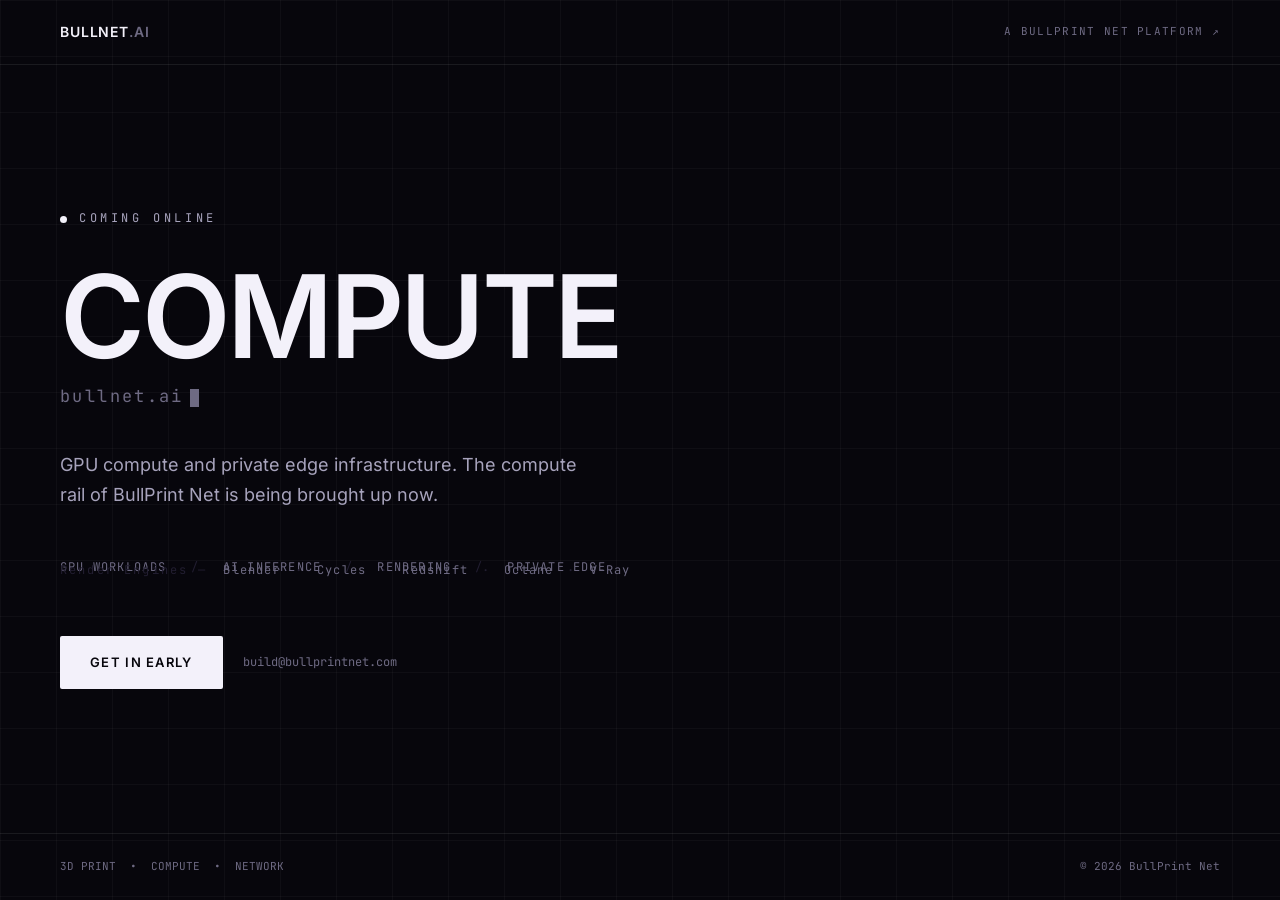
<file: index.html>
<!doctype html>
<html lang="en">
<head>
<meta charset="utf-8">
<meta name="viewport" content="width=device-width, initial-scale=1">
<title>bullnet.ai — COMPUTE // A BullPrint Net platform</title>
<meta name="description" content="GPU compute and private edge infrastructure. bullnet.ai is coming online. A BullPrint Net platform.">
<link rel="canonical" href="https://bullnet.ai/">
<meta name="theme-color" content="#07060C">
<meta property="og:locale" content="en_US">
<meta property="og:type" content="website">
<meta property="og:site_name" content="bullnet.ai">
<meta property="og:title" content="bullnet.ai — COMPUTE">
<meta property="og:description" content="GPU compute and private edge infrastructure. Coming online.">
<meta property="og:url" content="https://bullnet.ai/">
<meta name="twitter:card" content="summary">
<meta name="twitter:title" content="bullnet.ai — COMPUTE">
<meta name="twitter:description" content="GPU compute and private edge infrastructure. Coming online.">
<link rel="icon" href="/favicon.ico" sizes="32x32">
<link rel="icon" href="/assets/brand/favicon-tile.svg" type="image/svg+xml">
<link rel="apple-touch-icon" href="/assets/apple-touch-icon.png">
<link rel="manifest" href="/site.webmanifest">
<script type="application/ld+json">
{
 "@context": "https://schema.org",
 "@graph": [
  {
   "@type": "Organization",
   "@id": "https://bullprintnet.com/#organization",
   "name": "BullPrint Net",
   "url": "https://bullprintnet.com/",
   "logo": {
    "@type": "ImageObject",
    "url": "https://bullprintnet.com/assets/bullprintnetlogo.jpg",
    "width": 400,
    "height": 400
   },
   "email": "build@bullprintnet.com",
   "sameAs": [
    "https://x.com/bullprintnet",
    "https://bullnet.ai/"
   ]
  },
  {
   "@type": "WebSite",
   "@id": "https://bullnet.ai/#website",
   "url": "https://bullnet.ai/",
   "name": "bullnet.ai",
   "alternateName": "bullnet.ai — COMPUTE",
   "description": "GPU compute and private edge infrastructure. The compute rail of BullPrint Net.",
   "publisher": {
    "@id": "https://bullprintnet.com/#organization"
   },
   "inLanguage": "en",
   "keywords": "GPU compute, AI inference, GPU rendering, render farm, Blender, Blender Cycles, Redshift, Octane, OctaneRender, V-Ray, private edge, edge inference"
  },
  {
   "@type": "WebPage",
   "@id": "https://bullnet.ai/#webpage",
   "url": "https://bullnet.ai/",
   "name": "bullnet.ai — COMPUTE",
   "isPartOf": {
    "@id": "https://bullnet.ai/#website"
   },
   "about": {
    "@id": "https://bullprintnet.com/#organization"
   },
   "inLanguage": "en"
  }
 ]
}
</script>
<link rel="stylesheet" href="/fonts/fonts.css">
<link rel="stylesheet" href="/styles.css">
</head>
<body>

<div class="shell">
  <div class="grid" aria-hidden="true"></div>

  <header class="hd">
    <div class="wrap hd__in">
      <span class="wordmark">BULLNET<span class="wordmark__tld">.AI</span></span>
      <a class="parent" href="https://bullprintnet.com">A BullPrint Net Platform ↗</a>
    </div>
  </header>

  <main class="main">
    <div class="wrap">
      <p class="status">
        <span class="dot" aria-hidden="true"></span>
        <span>Coming Online</span>
      </p>

      <h1>COMPUTE</h1>

      <p class="domain">bullnet.ai<span class="caret" aria-hidden="true"></span></p>

      <p class="lede">GPU compute and private edge infrastructure. The compute rail of BullPrint Net is being brought up now.</p>

      <p class="rail">
        <span>GPU Workloads</span><i aria-hidden="true">/</i>
        <span>AI Inference</span><i aria-hidden="true">/</i>
        <span>Rendering</span><i aria-hidden="true">/</i>
        <span>Private Edge</span>
      </p>

      <p class="engines">
        <span class="engines__label">Render Engines</span>
        <span>Blender</span><i aria-hidden="true">·</i>
        <span>Cycles</span><i aria-hidden="true">·</i>
        <span>Redshift</span><i aria-hidden="true">·</i>
        <span>Octane</span><i aria-hidden="true">·</i>
        <span>V-Ray</span>
      </p>

      <div class="cta">
        <a class="btn" href="mailto:build@bullprintnet.com?subject=bullnet.ai%20compute">Get In Early</a>
        <a class="monolink" href="mailto:build@bullprintnet.com">build@bullprintnet.com</a>
      </div>
    </div>
  </main>

  <footer class="ft">
    <div class="wrap ft__in">
      <span>3D PRINT&nbsp;&nbsp;•&nbsp;&nbsp;COMPUTE&nbsp;&nbsp;•&nbsp;&nbsp;NETWORK</span>
      <span>© 2026 BullPrint Net</span>
    </div>
  </footer>
</div>

</body>
</html>
</file>
<file: fonts/fonts.css>
/* Self-hosted. No external font host, by design: this page's own copy is about
   reduced dependency on centralized cloud, and a Google Fonts request would be
   the one third-party call on it. Same typefaces, same weights, same origin —
   which is what lets _headers set font-src 'self' with no exceptions.

   Inter — @fontsource, SIL Open Font License 1.1.
   JetBrains Mono — SIL Open Font License 1.1, the same files already serving
   bullprintlab.com. */

@font-face{font-family:Inter;font-style:normal;font-weight:400;font-display:swap;src:url(./inter-latin-ext-400.woff2) format('woff2');unicode-range:U+0100-02BA,U+02BD-02C5,U+02C7-02CC,U+02CE-02D7,U+02DD-02FF,U+0304,U+0308,U+0329,U+1D00-1DBF,U+1E00-1E9F,U+1EF2-1EFF,U+2020,U+20A0-20AB,U+20AD-20C0,U+2113,U+2C60-2C7F,U+A720-A7FF}
@font-face{font-family:Inter;font-style:normal;font-weight:400;font-display:swap;src:url(./inter-latin-400.woff2) format('woff2');unicode-range:U+0000-00FF,U+0131,U+0152-0153,U+02BB-02BC,U+02C6,U+02DA,U+02DC,U+0304,U+0308,U+0329,U+2000-206F,U+20AC,U+2122,U+2191,U+2193,U+2212,U+2215,U+FEFF,U+FFFD}
@font-face{font-family:Inter;font-style:normal;font-weight:500;font-display:swap;src:url(./inter-latin-ext-500.woff2) format('woff2');unicode-range:U+0100-02BA,U+02BD-02C5,U+02C7-02CC,U+02CE-02D7,U+02DD-02FF,U+0304,U+0308,U+0329,U+1D00-1DBF,U+1E00-1E9F,U+1EF2-1EFF,U+2020,U+20A0-20AB,U+20AD-20C0,U+2113,U+2C60-2C7F,U+A720-A7FF}
@font-face{font-family:Inter;font-style:normal;font-weight:500;font-display:swap;src:url(./inter-latin-500.woff2) format('woff2');unicode-range:U+0000-00FF,U+0131,U+0152-0153,U+02BB-02BC,U+02C6,U+02DA,U+02DC,U+0304,U+0308,U+0329,U+2000-206F,U+20AC,U+2122,U+2191,U+2193,U+2212,U+2215,U+FEFF,U+FFFD}
@font-face{font-family:Inter;font-style:normal;font-weight:600;font-display:swap;src:url(./inter-latin-ext-600.woff2) format('woff2');unicode-range:U+0100-02BA,U+02BD-02C5,U+02C7-02CC,U+02CE-02D7,U+02DD-02FF,U+0304,U+0308,U+0329,U+1D00-1DBF,U+1E00-1E9F,U+1EF2-1EFF,U+2020,U+20A0-20AB,U+20AD-20C0,U+2113,U+2C60-2C7F,U+A720-A7FF}
@font-face{font-family:Inter;font-style:normal;font-weight:600;font-display:swap;src:url(./inter-latin-600.woff2) format('woff2');unicode-range:U+0000-00FF,U+0131,U+0152-0153,U+02BB-02BC,U+02C6,U+02DA,U+02DC,U+0304,U+0308,U+0329,U+2000-206F,U+20AC,U+2122,U+2191,U+2193,U+2212,U+2215,U+FEFF,U+FFFD}
@font-face{font-family:Inter;font-style:normal;font-weight:700;font-display:swap;src:url(./inter-latin-ext-700.woff2) format('woff2');unicode-range:U+0100-02BA,U+02BD-02C5,U+02C7-02CC,U+02CE-02D7,U+02DD-02FF,U+0304,U+0308,U+0329,U+1D00-1DBF,U+1E00-1E9F,U+1EF2-1EFF,U+2020,U+20A0-20AB,U+20AD-20C0,U+2113,U+2C60-2C7F,U+A720-A7FF}
@font-face{font-family:Inter;font-style:normal;font-weight:700;font-display:swap;src:url(./inter-latin-700.woff2) format('woff2');unicode-range:U+0000-00FF,U+0131,U+0152-0153,U+02BB-02BC,U+02C6,U+02DA,U+02DC,U+0304,U+0308,U+0329,U+2000-206F,U+20AC,U+2122,U+2191,U+2193,U+2212,U+2215,U+FEFF,U+FFFD}

/* JetBrains Mono ships as one variable file per subset; the weight range is
   declared once rather than repeated per weight. */
@font-face{font-family:'JetBrains Mono';font-style:normal;font-weight:400 800;font-display:swap;src:url(./jetbrainsmono-latin-ext.woff2) format('woff2');unicode-range:U+0100-02BA,U+02BD-02C5,U+02C7-02CC,U+02CE-02D7,U+02DD-02FF,U+0304,U+0308,U+0329,U+1D00-1DBF,U+1E00-1E9F,U+1EF2-1EFF,U+2020,U+20A0-20AB,U+20AD-20C0,U+2113,U+2C60-2C7F,U+A720-A7FF}
@font-face{font-family:'JetBrains Mono';font-style:normal;font-weight:400 800;font-display:swap;src:url(./jetbrainsmono-latin.woff2) format('woff2');unicode-range:U+0000-00FF,U+0131,U+0152-0153,U+02BB-02BC,U+02C6,U+02DA,U+02DC,U+0304,U+0308,U+0329,U+2000-206F,U+20AC,U+2122,U+2191,U+2193,U+2212,U+2215,U+FEFF,U+FFFD}
</file>
<file: styles.css>
/* bullnet.ai — holding page.
   Sub-brand of BullPrint Net: same tokens, same type, no separate mark, always
   subordinate (BRAND_KIT.md). Every value below is the master brand's. */

:root{
  --bg:#07060C;
  --fg-1:#F3F1FA;
  --fg-2:#A7A3BC;
  --fg-3:#6E6A83;
  --hair:rgba(255,255,255,.08);
  --step-1:#221E31;
  --wrap:1240px;
  --pad:clamp(20px,4vw,40px);
  --mono:'JetBrains Mono',ui-monospace,SFMono-Regular,Menlo,monospace;
  --sans:Inter,system-ui,-apple-system,Segoe UI,sans-serif;
}

*,*::before,*::after{box-sizing:border-box}
html,body{height:100%}
body{
  margin:0;background:var(--bg);color:var(--fg-1);
  font-family:var(--sans);font-size:16px;line-height:1.6;
  -webkit-font-smoothing:antialiased;text-rendering:optimizeLegibility;
}
a{color:var(--fg-1);text-decoration:none}
h1,p{margin:0}
::selection{background:var(--fg-1);color:var(--bg)}

.shell{min-height:100vh;display:flex;flex-direction:column;position:relative;overflow:hidden}
.wrap{max-width:var(--wrap);margin:0 auto;padding-left:var(--pad);padding-right:var(--pad);width:100%}

/* 56px hairline grid, drawn in CSS — no image request. */
.grid{
  position:absolute;inset:0;pointer-events:none;
  background-image:
    linear-gradient(rgba(255,255,255,.03) 1px,transparent 1px),
    linear-gradient(90deg,rgba(255,255,255,.03) 1px,transparent 1px);
  background-size:56px 56px;
}

/* ------------------------------------------------------------------ header */
.hd{position:relative;border-bottom:1px solid var(--hair)}
.hd__in{height:64px;display:flex;align-items:center;justify-content:space-between;gap:16px}
.wordmark{font-size:14px;font-weight:600;letter-spacing:.06em}
.wordmark__tld{color:var(--fg-3)}
.parent{font-family:var(--mono);font-size:11px;letter-spacing:.12em;color:var(--fg-3);
  text-transform:uppercase;transition:color .2s;text-align:right}
.parent:hover{color:var(--fg-1)}

/* -------------------------------------------------------------------- main */
.main{position:relative;flex:1;display:flex;align-items:center;
  padding:clamp(64px,10vh,120px) 0}

.status{display:flex;align-items:center;gap:12px;margin-bottom:32px;
  font-family:var(--mono);font-size:12px;letter-spacing:.3em;color:var(--fg-2);
  text-transform:uppercase}
.dot{width:7px;height:7px;border-radius:50%;background:var(--fg-1);flex:none;
  animation:bp-pulse 2.4s ease-in-out infinite}
@keyframes bp-pulse{0%,100%{opacity:.2}50%{opacity:1}}

h1{font-size:clamp(56px,9vw,128px);font-weight:600;letter-spacing:-.03em;line-height:.96;
  margin-bottom:12px}

.domain{font-family:var(--mono);font-size:clamp(13px,1.6vw,17px);letter-spacing:.14em;
  color:var(--fg-3);margin-bottom:40px}
.caret{display:inline-block;width:.55em;height:1.1em;background:var(--fg-3);
  margin-left:6px;vertical-align:text-bottom;animation:bp-cursor 1.1s step-end infinite}
@keyframes bp-cursor{0%,49%{opacity:1}50%,100%{opacity:0}}

.lede{max-width:520px;font-size:clamp(15px,1.6vw,18px);line-height:1.65;
  color:var(--fg-2);text-wrap:pretty;margin-bottom:48px}

.rail{display:flex;flex-wrap:wrap;align-items:center;gap:10px 24px;margin-bottom:20px;
  font-family:var(--mono);font-size:12px;letter-spacing:.1em;color:var(--fg-3);
  text-transform:uppercase}
.rail i{font-style:normal;color:var(--step-1)}

.engines{display:flex;flex-wrap:wrap;align-items:baseline;gap:8px 14px;
  margin-top:-36px;margin-bottom:56px;
  font-family:var(--mono);font-size:12px;letter-spacing:.1em;color:var(--fg-3)}
.engines i{font-style:normal;color:var(--step-1)}
/* The label names what the row is without competing with it. */
.engines__label{color:var(--step-1);letter-spacing:.18em;margin-right:2px}
.engines__label::after{content:'—';margin-left:10px}

.cta{display:flex;flex-wrap:wrap;align-items:center;gap:20px}
.btn{display:inline-block;background:var(--fg-1);color:var(--bg);border-radius:2px;
  font-size:13px;font-weight:600;letter-spacing:.1em;text-transform:uppercase;
  padding:16px 30px;transition:background-color .2s}
.btn:hover{background:#fff;color:var(--bg)}
.monolink{font-family:var(--mono);font-size:12px;color:var(--fg-3);transition:color .2s}
.monolink:hover{color:var(--fg-1)}

/* ------------------------------------------------------------------ footer */
.ft{position:relative;border-top:1px solid var(--hair)}
.ft__in{padding-top:24px;padding-bottom:24px;display:flex;flex-wrap:wrap;
  justify-content:space-between;gap:12px;font-family:var(--mono);font-size:11px;
  color:var(--fg-3)}

/* A blinking caret and a pulsing dot are exactly what this setting exists to
   stop. Both hold at full opacity instead of animating. */
@media (prefers-reduced-motion:reduce){
  .dot,.caret{animation:none;opacity:1}
  *{transition-duration:.01ms!important}
}
</file>
